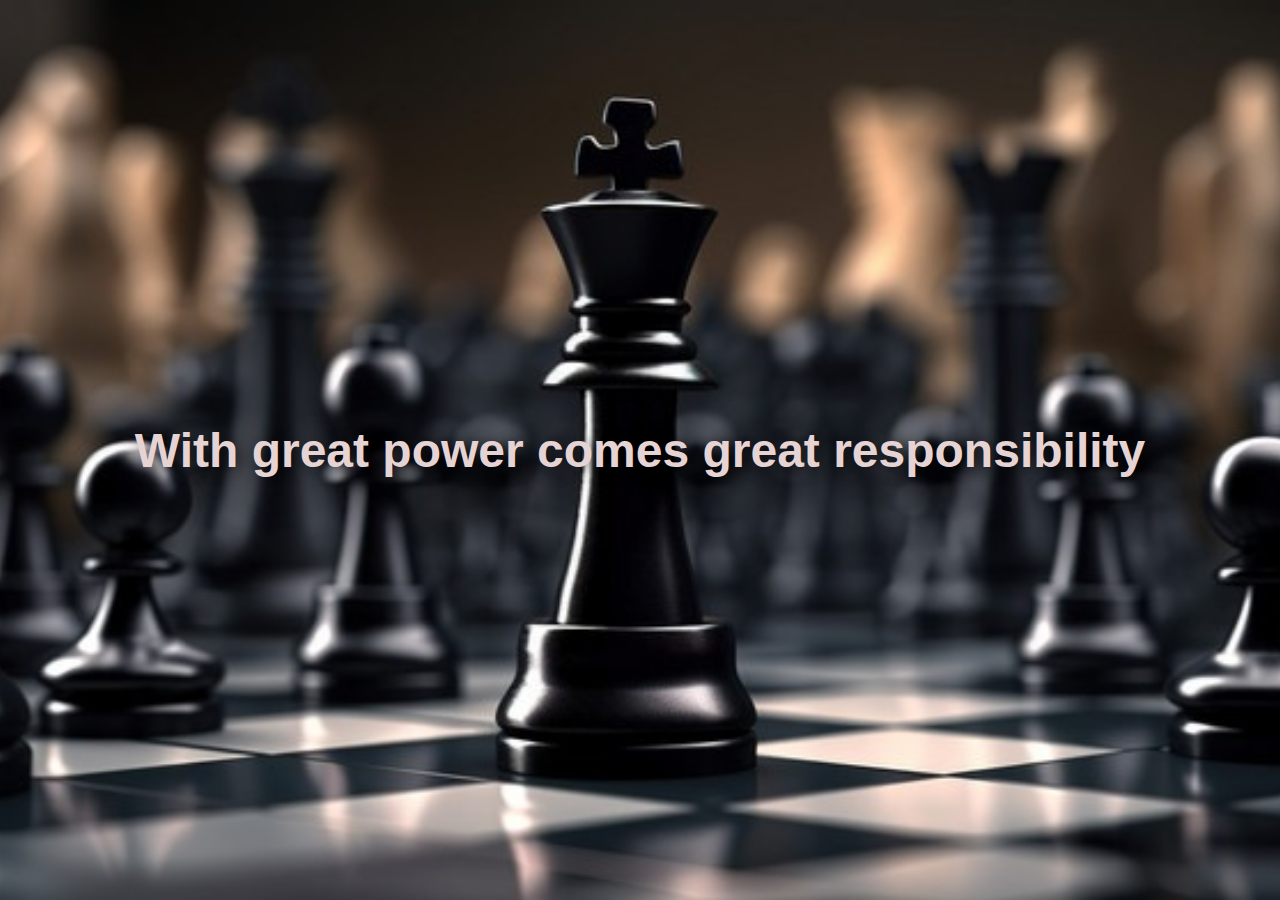
<file: index.html>
<!DOCTYPE html>
<html lang="en">
<head>
    <meta charset="UTF-8">
    <meta name="viewport" content="width=device-width, initial-scale=1.0">
    <title>Birthday Wishes</title>
    <link rel="stylesheet" href="./Css/style.css">
    <script>
        // Redirects to wishes page when the page is clicked
        function redirectToWishes() {
            window.location.href = 'wishes.html';
        }

        window.onload = function() {
            document.getElementById('index-bg').addEventListener('click', redirectToWishes);
        };
    </script>
</head>
<body>
    <section class="page" id="index-bg">
        <h1>With great power comes great responsibility</h1>
    </section>
</body>
</html>
</file>
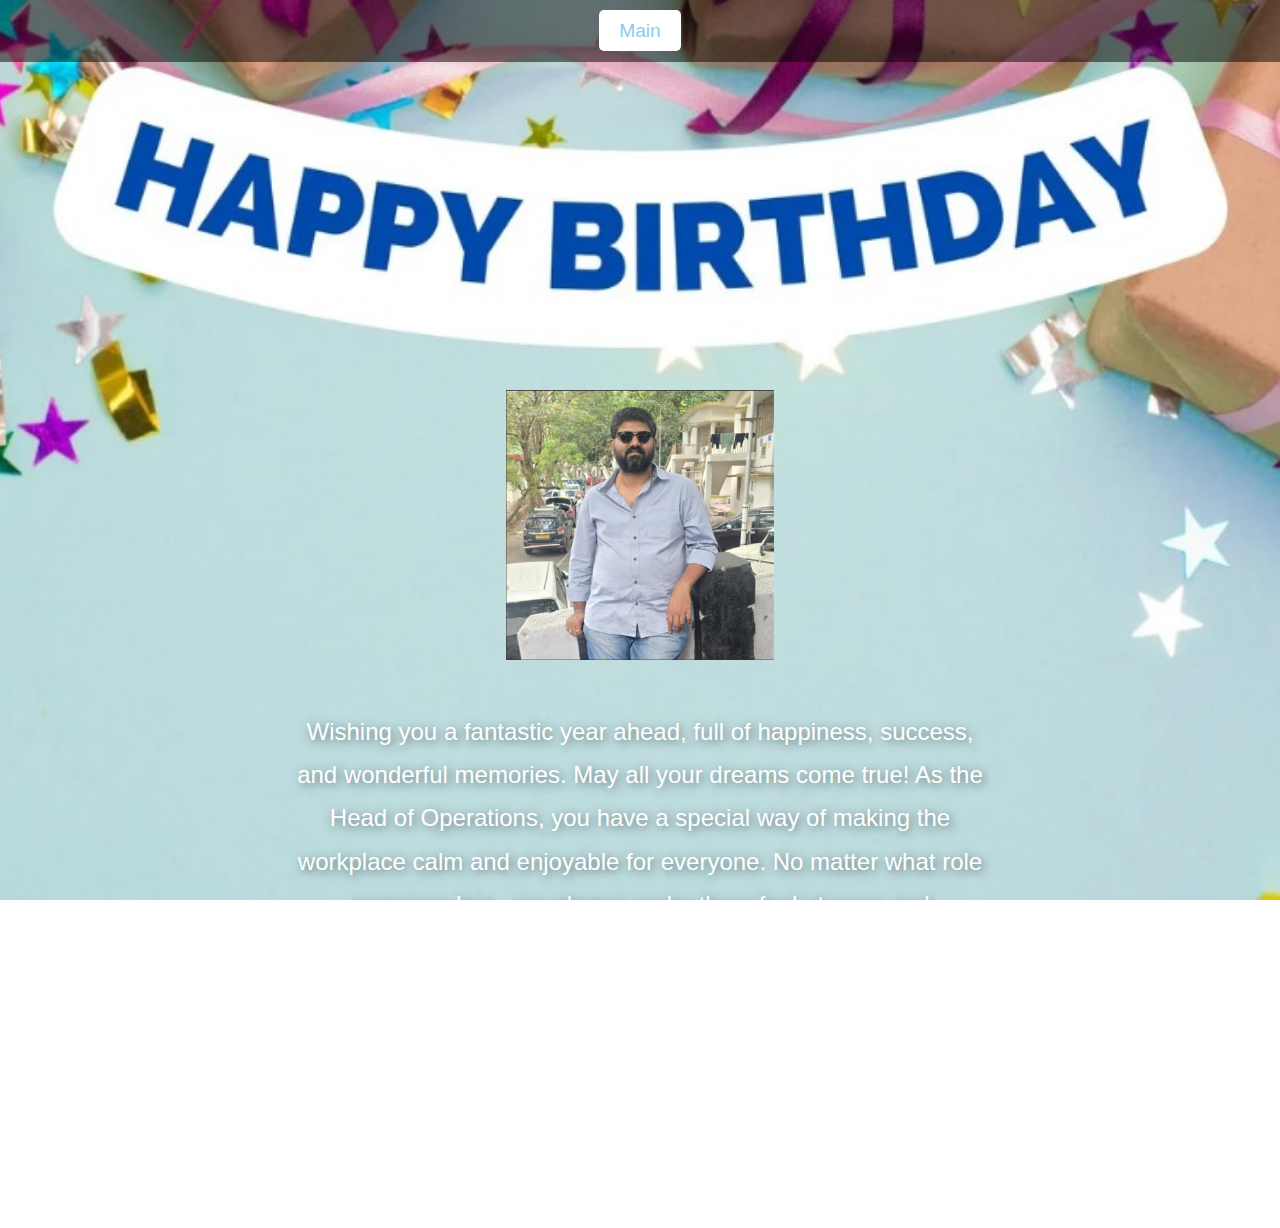
<file: wishes.html>
<!DOCTYPE html>
<html lang="en">
<head>
    <meta charset="UTF-8">
    <meta name="viewport" content="width=device-width, initial-scale=1.0">
    <title>Happy Birthday Wishes</title>
    <link rel="stylesheet" href="./Css/style.css">
</head>
<body>
    <section class="page" id="message-bg"> 
        <header>
            <nav>
                <a href="index.html">Main</a>
            </nav>
        </header>
        <div class="content">
            <!-- Centered Image -->
            
            
            <h2></h2>
            <img src="./images/Prasad..png" alt="Birthday Celebration" class="centered-image">
            <p>Wishing you a fantastic year ahead, full of happiness, success, and wonderful memories. May all your dreams come true!
                As the Head of Operations, you have a special way of making the workplace calm and enjoyable for everyone. No matter what role someone has, you always make them feel at ease and comfortable. Your leadership brings everyone together and creates a positive atmosphere in the team.
                You truly live by the saying, "With great power comes great responsibility." Your dedication and hard work set an example for all of us, and we really appreciate everything you do to make work a better place for everyone.
                Enjoy your day, and here's to even more success and happiness in the year ahead!</p>
        </div>
    </section>
</body>
</html>
</file>
<file: Css/style.css>
/* Reset and global styling */
* {
    margin: 0;
    padding: 0;
    box-sizing: border-box;
}

body, html {
    height: 100%;
    font-family: Arial, sans-serif;
    overflow-y: auto; /* Allows vertical scrolling */
}

/* Header styling */
header {
    width: 100%;
    text-align: center;
    padding: 20px 0;
    position: absolute;
    top: 0;
    left: 0;
    background-color: rgba(0, 0, 0, 0.5);
    z-index: 10;
}

header nav a {
    color: skyblue;
    text-decoration: none;
    font-size: 1.2em;
    padding: 10px 20px;
    background-color: white;
    border-radius: 5px;
    transition: background-color 0.3s ease;
}

header nav a:hover {
    background-color: #f0f0f0;
}

/* Center content vertically and horizontally */
.content {
    display: flex;
    flex-direction: column;
    align-items: center;
    justify-content: center;
    text-align: center;
    min-height: 100vh; /* Ensures content fills the viewport */
    max-width: 90vw;
    padding-top: 350px; /* Adjust padding to position content */
    overflow-y: auto; /* Allows scrolling within the content if it overflows */
}

/* Style the centered image */
.centered-image {
    max-width: 70%;
    max-height: 30vh;
    object-fit: contain;
    margin-bottom: 50px;
    margin-top: 20px;
}

/* General page styling */
.page {
    display: flex;
    min-height: 100vh;
    width: 100vw;
    align-items: center;
    justify-content: center;
    text-align: center;
}
/* First page styling */
#index-bg {
    background: url('../images/king1.jpg') no-repeat center center/cover;
    height: 100vh; /* Ensure full height */
    width: 100vw; /* Ensure full width */
    display: flex;
    align-items: center;
    justify-content: center;
    position: relative;
}

#index-bg h1 {
    font-size: 3em; /* Larger font for emphasis */
    color: rgb(230, 212, 212);
    text-shadow: 3px 3px 15px rgba(0, 0, 0, 0.6); /* Enhanced shadow for better visibility */
}

/* Background and text styling */
#message-bg {
    background: url('../images/wishesbgc.jpg') no-repeat center center/cover;
    background-color: #333;
    min-height: 100vh;
    width: 100vw;
    display: flex;
    align-items: center;
    justify-content: center;
    position: relative;
}

#message-bg h2 {
    font-size: 3.5em;
    margin-bottom: 20px;
    color: #FFD700;
    text-shadow: 3px 3px 15px rgba(0, 0, 0, 0.6);
}

#message-bg p {
    font-size: 1.5em;
    max-width: 700px;
    color: #fff;
    line-height: 1.8;
    margin: 0 auto;
    text-shadow: 2px 2px 10px rgba(0, 0, 0, 0.5);
}

/* Media query for responsiveness */
@media (max-width: 768px) {
    #message-bg h2 {
        font-size: 2.5em;
    }

    #message-bg p {
        font-size: 1.2em;
    }

    .centered-image {
        max-height: 50vh;
    }
}
</file>
